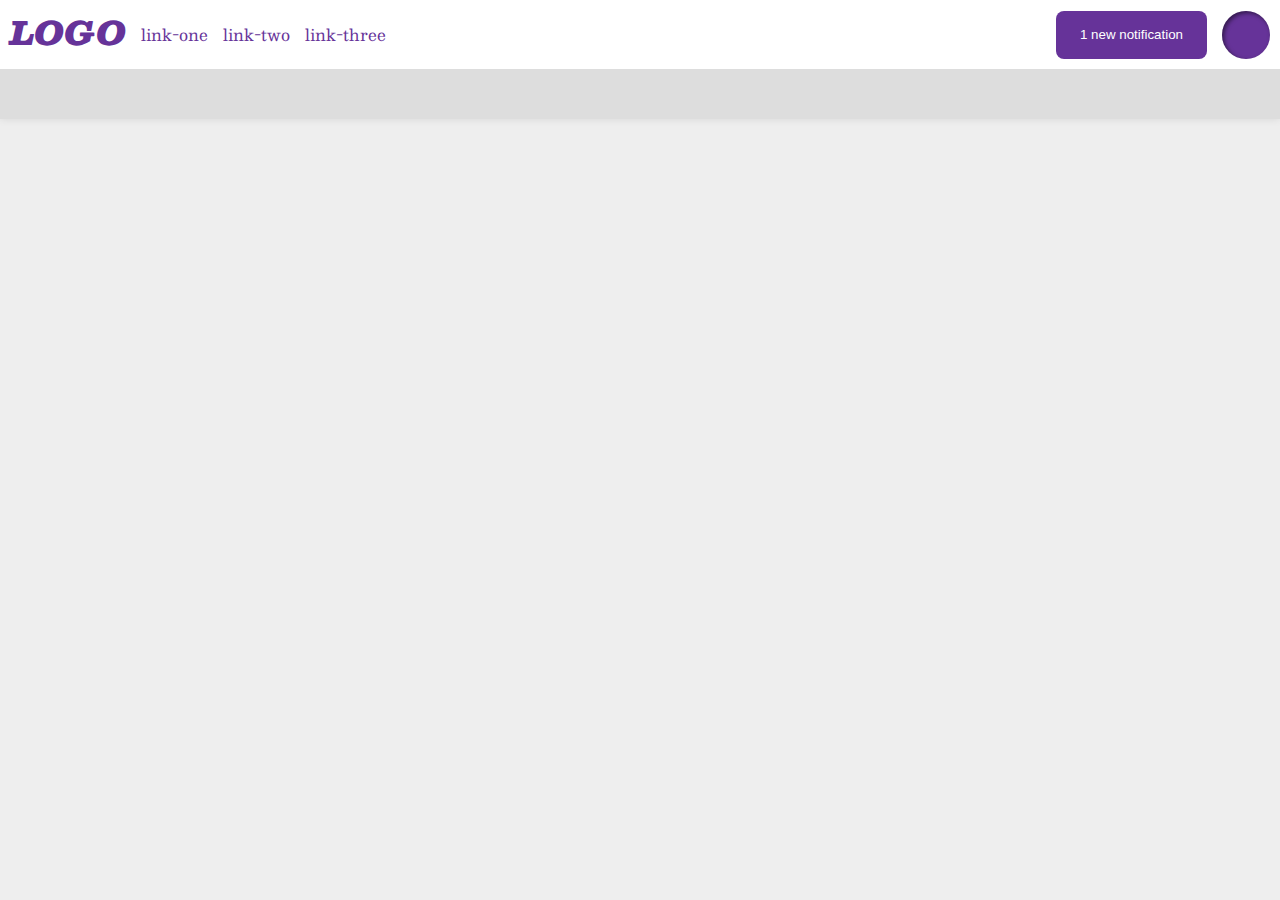
<file: flex/03-flex-header-2/index.html>
<!DOCTYPE html>
<html lang="en">
  <head>
    <meta charset="UTF-8">
    <meta http-equiv="X-UA-Compatible" content="IE=edge">
    <meta name="viewport" content="width=device-width, initial-scale=1.0">
    <title>Flex Header 2</title>
    <link rel="stylesheet" href="style.css">
  </head>
  <body>
    <div class="header">
      <div class="left">
       <div class="logo">
        LOGO
       </div>
       <ul class="links">
        <li><a href="google.com">link-one</a></li>
        <li><a href="google.com">link-two</a></li>
        <li><a href="google.com">link-three</a></li>
       </ul>
      </div>
      <div class="right">
        <button class="notifications">
        1 new notification
        </button>
        <div class="profile-image"></div>
      </div>
    </div>
  </body>
</html>
</file>
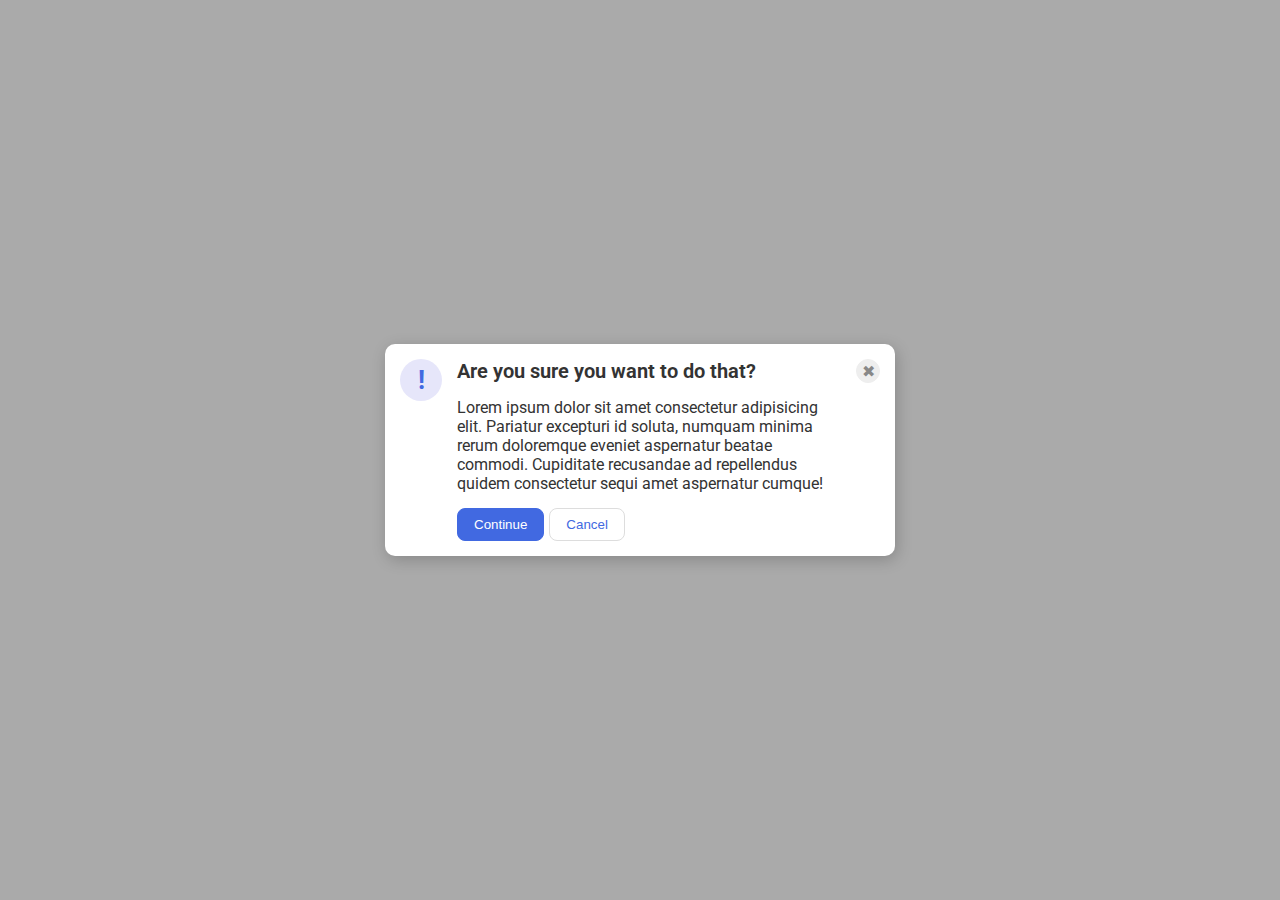
<file: flex/05-flex-modal/index.html>
<!DOCTYPE html>
<html lang="en">
  <head>
    <meta charset="UTF-8">
    <meta http-equiv="X-UA-Compatible" content="IE=edge">
    <meta name="viewport" content="width=device-width, initial-scale=1.0">
    <link rel="stylesheet" href="style.css">
    <title>Modal</title>
  </head>
  <body>
    <div class="modal">
      <div class="icon">!</div>
      <div class="middlebox">
       <div class="header">Are you sure you want to do that?</div>
       <div class="text">Lorem ipsum dolor sit amet consectetur adipisicing elit. Pariatur excepturi id soluta, numquam minima rerum doloremque eveniet aspernatur beatae commodi. Cupiditate recusandae ad repellendus quidem consectetur sequi amet aspernatur cumque!</div>
       <div class="buttons">
        <button class="continue">Continue</button>
        <button class="cancel">Cancel</button>
       </div>
      </div>
      <button class="close-button">✖</button>
    </div>
  </body>
</html>
</file>
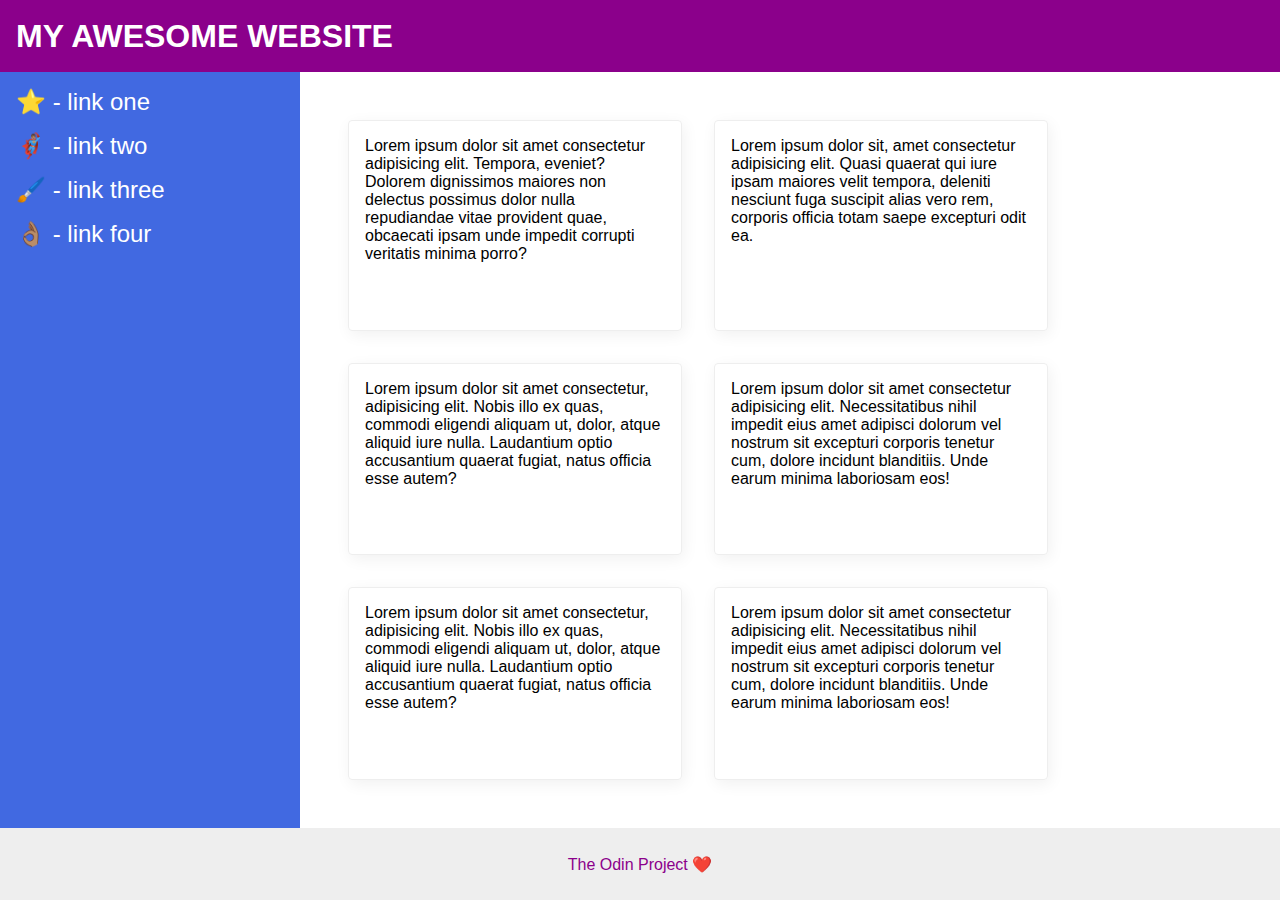
<file: flex/07-flex-layout-2/index.html>
<!DOCTYPE html>
<html lang="en">
  <head>
    <meta charset="UTF-8">
    <meta http-equiv="X-UA-Compatible" content="IE=edge">
    <meta name="viewport" content="width=device-width, initial-scale=1.0">
    <title>The Holy Grail</title>
    <link rel="stylesheet" href="style.css">
  </head>
  <body>
    <div class="header">
      MY AWESOME WEBSITE
    </div> 
   <div class="middlesection">
    <div class="sidebar">
      <ul>
        <li><a href="#">⭐ - link one</a></li>
        <li><a href="#">🦸🏽‍♂️ - link two</a></li>
        <li><a href="#">🖌️ - link three</a></li>
        <li><a href="#">👌🏽 - link four</a></li>
      </ul>
    </div>
   <div class="cardwrap">
    <div class="card">Lorem ipsum dolor sit amet consectetur adipisicing elit. Tempora, eveniet? Dolorem dignissimos maiores non delectus possimus dolor nulla repudiandae vitae provident quae, obcaecati ipsam unde impedit corrupti veritatis minima porro?</div>
    <div class="card">Lorem ipsum dolor sit, amet consectetur adipisicing elit. Quasi quaerat qui iure ipsam maiores velit tempora, deleniti nesciunt fuga suscipit alias vero rem, corporis officia totam saepe excepturi odit ea.</div>
    <div class="card">Lorem ipsum dolor sit amet consectetur, adipisicing elit. Nobis illo ex quas, commodi eligendi aliquam ut, dolor, atque aliquid iure nulla. Laudantium optio accusantium quaerat fugiat, natus officia esse autem?</div>
    <div class="card">Lorem ipsum dolor sit amet consectetur adipisicing elit. Necessitatibus nihil impedit eius amet adipisci dolorum vel nostrum sit excepturi corporis tenetur cum, dolore incidunt blanditiis. Unde earum minima laboriosam eos!</div>
    <div class="card">Lorem ipsum dolor sit amet consectetur, adipisicing elit. Nobis illo ex quas, commodi eligendi aliquam ut, dolor, atque aliquid iure nulla. Laudantium optio accusantium quaerat fugiat, natus officia esse autem?</div>
    <div class="card">Lorem ipsum dolor sit amet consectetur adipisicing elit. Necessitatibus nihil impedit eius amet adipisci dolorum vel nostrum sit excepturi corporis tenetur cum, dolore incidunt blanditiis. Unde earum minima laboriosam eos!</div>
   </div>
  </div>
    <div class="footer">
      The Odin Project ❤️
    </div>
  </body>
</html>
</file>
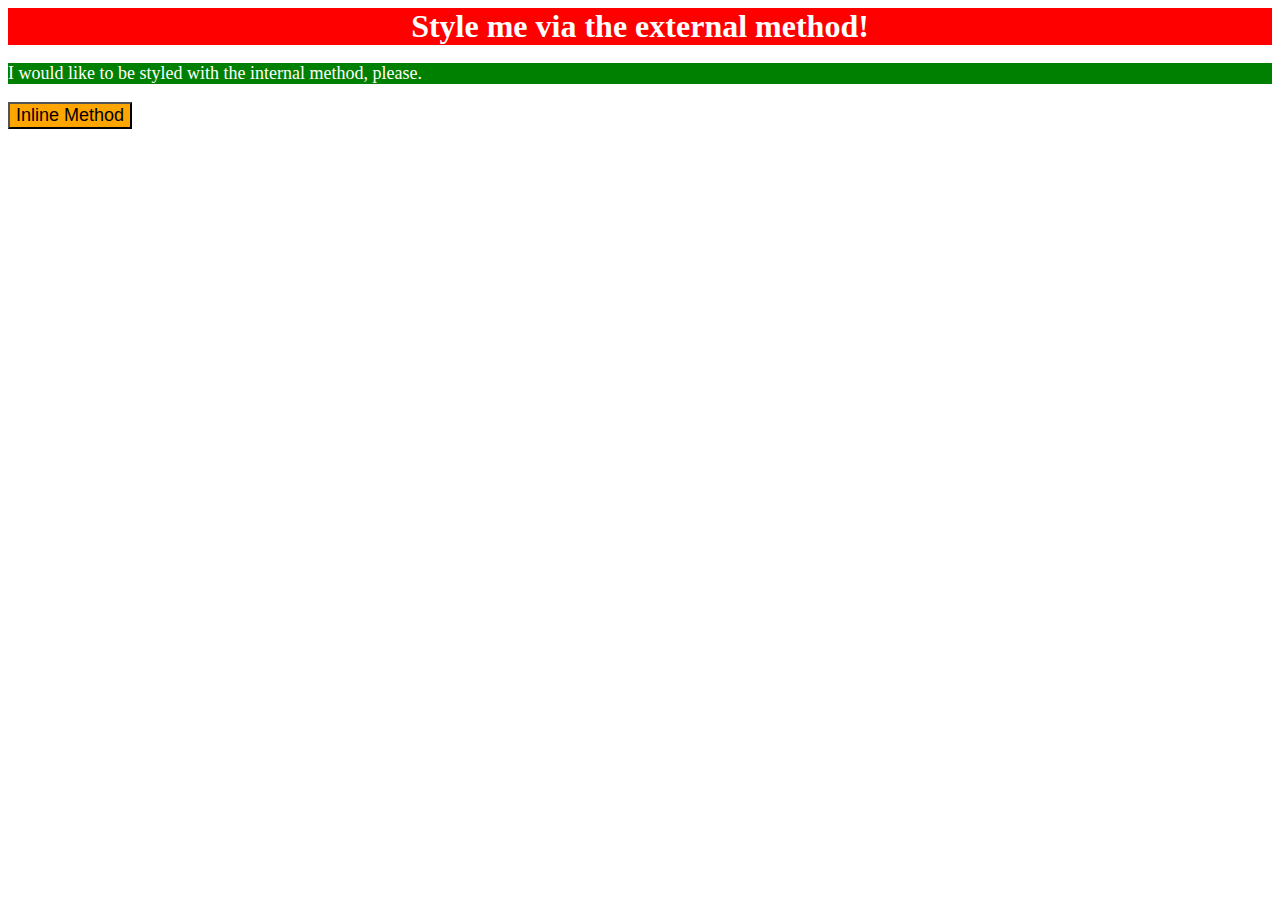
<file: foundations/01-css-methods/index.html>
<!DOCTYPE html>
<html lang="en">
  <head>
    <meta charset="UTF-8">
    <meta http-equiv="X-UA-Compatible" content="IE=edge">
    <meta name="viewport" content="width=device-width, initial-scale=1.0">
    <title>Methods for Adding CSS</title>
    <link rel="stylesheet" href="styles.css">
    <style>
      p {
        background-color: green;
        color: white;
        font-size: 18px
      }
    </style>
  </head>
  <body>
    <div>Style me via the external method!</div>
    <p>I would like to be styled with the internal method, please.</p>
    <button style="background-color: orange; font-size: 18px">Inline Method</button>
  </body>
</html>
</file>
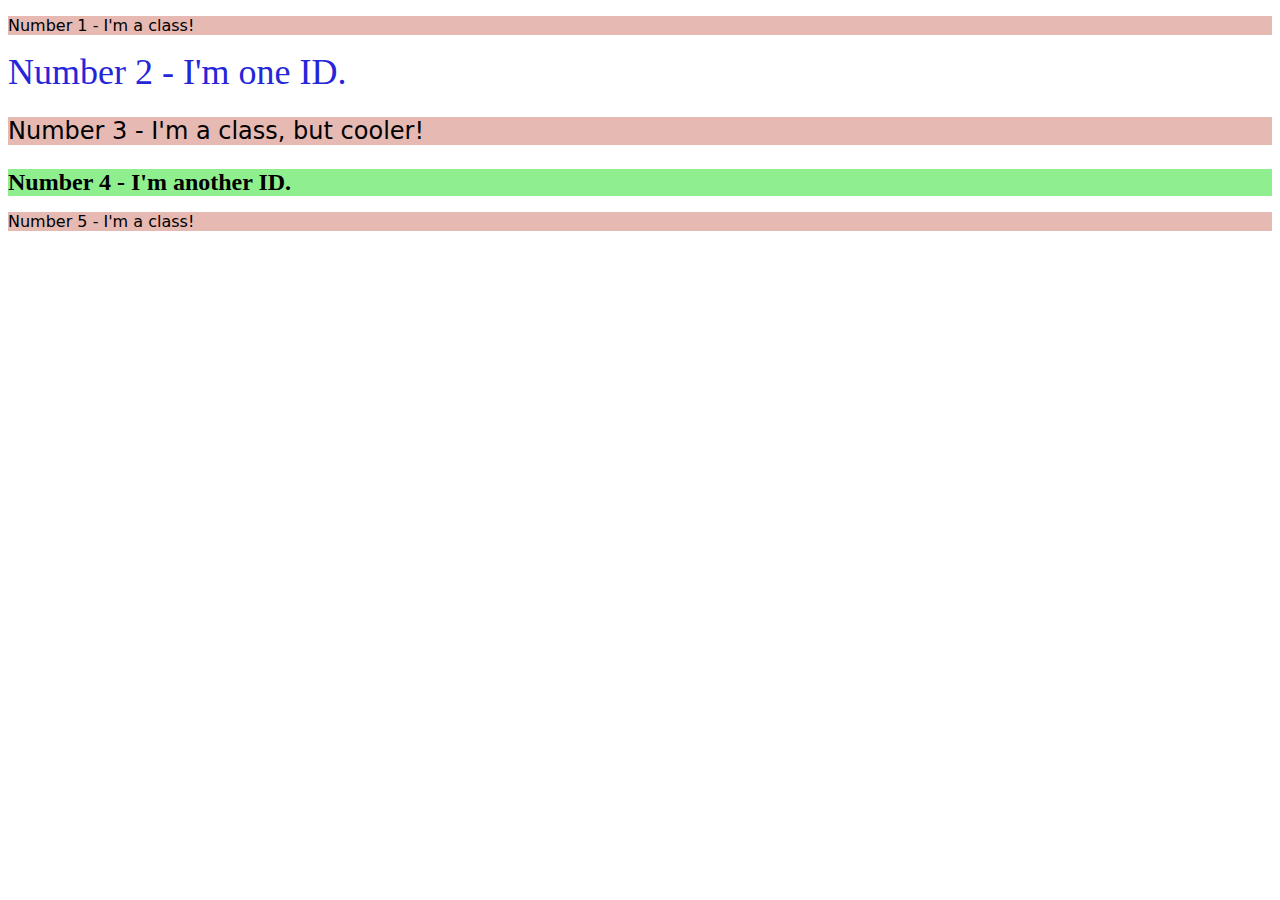
<file: foundations/02-class-id-selectors/index.html>
<!DOCTYPE html>
<html lang="en">
  <head>
    <meta charset="UTF-8">
    <meta http-equiv="X-UA-Compatible" content="IE=edge">
    <meta name="viewport" content="width=device-width, initial-scale=1.0">
    <title>Class and ID Selectors</title>
    <link rel="stylesheet" href="style.css">
  </head>
  <body>
    <p class="odd">Number 1 - I'm a class!</p>
    <div id="nr2">Number 2 - I'm one ID.</div>
    <p class="odd nr3">Number 3 - I'm a class, but cooler!</p>
    <div id="nr4">Number 4 - I'm another ID.</div>
    <p class="odd">Number 5 - I'm a class!</p>
  </body>
</html>
</file>
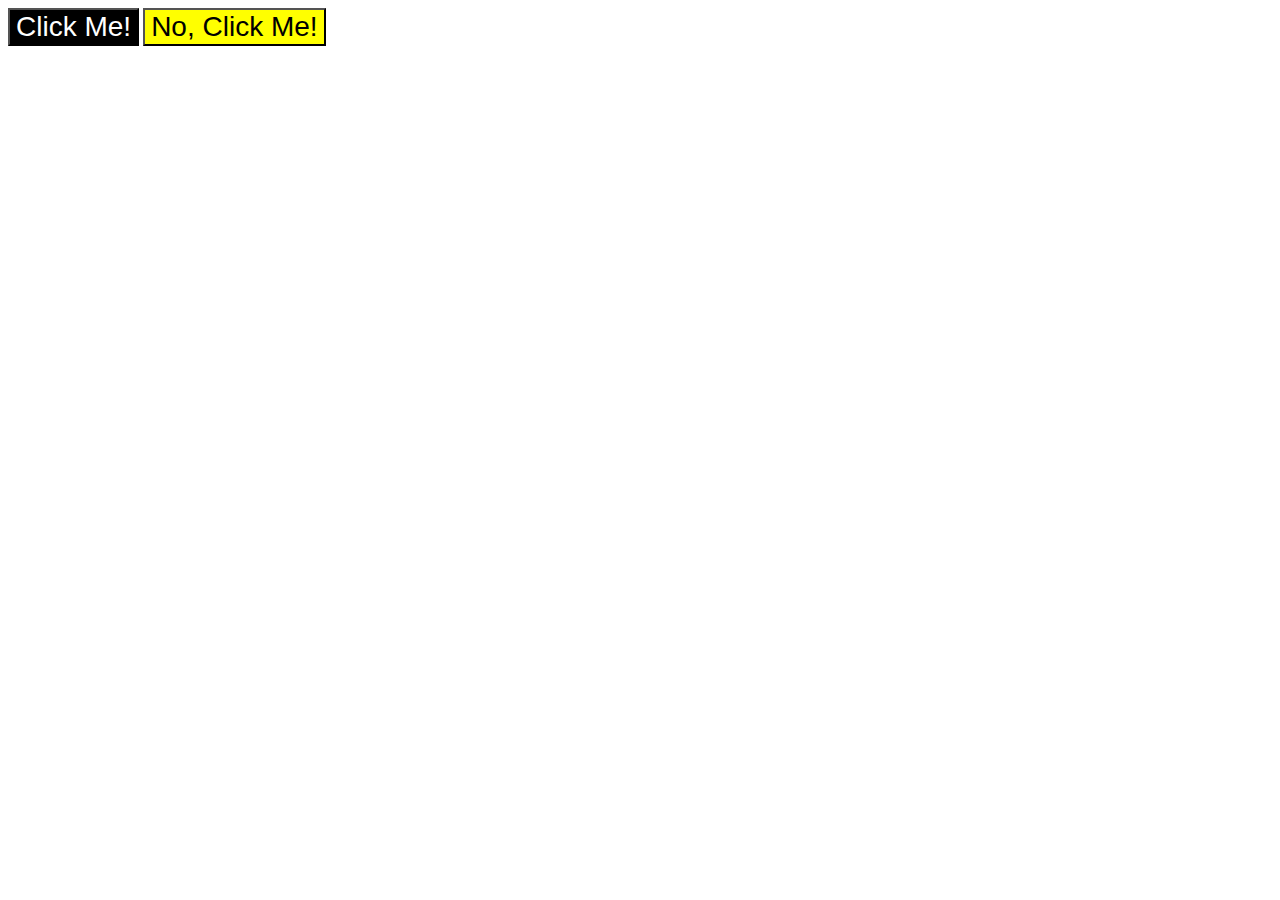
<file: foundations/03-grouping-selectors/index.html>
<!DOCTYPE html>
<html lang="en">
  <head>
    <meta charset="UTF-8">
    <meta http-equiv="X-UA-Compatible" content="IE=edge">
    <meta name="viewport" content="width=device-width, initial-scale=1.0">
    <title>Grouping Selectors</title>
    <link rel="stylesheet" href="style.css">
  </head>
  <body>
    <button class="button-01 button">Click Me!</button>
    <button class="button-02 button">No, Click Me!</button>
  </body>
</html>
</file>
<file: flex/03-flex-header-2/style.css>
/* this is some magical font-importing.  
you'll learn about it later. */
@import url('https://fonts.googleapis.com/css2?family=Besley:ital,wght@0,400;1,900&display=swap');

body {
  margin: 0;
  background: #eee;
  font-family: Besley, serif;
}

.header {
  background: white;
  border-bottom: 50px solid #ddd;
  box-shadow: 0 0 8px rgba(0,0,0,.1);
  align-items: center;
  display: flex;
  padding: 5px 10px;
  flex-wrap: wrap
}

.profile-image {
  background: rebeccapurple;
  box-shadow: inset 2px 2px 4px rgba(0,0,0,.5);
  border-radius: 50%;
  width: 48px;
  height: 48px;
}

.logo {
  color: rebeccapurple;
  font-size: 32px;
  font-weight: 900;
  font-style: italic;
}

button {
  border: none;
  border-radius: 8px;
  background: rebeccapurple;
  color: white;
  padding: 8px 24px;
}

a {
  /* this removes the line under our links */
  text-decoration: none;
  color: rebeccapurple;
}

ul {
  list-style-type: none;
  display: flex;
  padding: 0;
  gap: 15px
}

.left {
  display: flex;
  flex-shrink: 0;
  gap: 15px;
}

.right {
  display: flex;
  margin-left: auto;
  flex-shrink: 0;
  gap: 15px
}
</file>
<file: flex/05-flex-modal/style.css>
@import url('https://fonts.googleapis.com/css2?family=Roboto:wght@400;700&display=swap');

html, body {
  height: 100%;
}

body {
  font-family: Roboto, sans-serif;
  margin: 0;
  background: #aaa;
  color: #333;
  /* I'll give you this one for free lol */
  display: flex;
  align-items: center;
  justify-content: center;
}

.modal {
  background: white;
  width: 480px;
  border-radius: 10px;
  box-shadow: 2px 4px 16px rgba(0,0,0,.2);
  display: flex;
  padding: 15px;
  gap: 15px
}

.middlebox {
  display:flex; 
  flex-direction: column;
  flex-basis: 85%;
  gap: 15px
}

.header {
  font-size: 20px;
  font-weight: 650
}

.buttons {
  display: flex;
  gap: 5px

}

.icon {
  color: royalblue;
  font-size: 26px;
  font-weight: 700;
  background: lavender;
  width: 42px;
  height: 42px;
  border-radius: 50%;
  display: flex;
  align-items: center;
  justify-content: center;
  flex-shrink: 0
}

.close-button {
  background: #eee;
  border-radius: 50%;
  color: #888;
  font-weight: 400;
  font-size: 16px;
  height: 24px;
  width: 24px;
  display: flex;
  align-items: center;
  justify-content: center;
  border: 1px solid #eee;
  padding: 0;
  flex-shrink: 0
}

button {
  cursor: pointer;
  padding: 8px 16px;
  border-radius: 8px;
}

button.continue {
  background: royalblue;
  border: 1px solid royalblue;
  color: white;
}

button.cancel {
  background: white;
  border: 1px solid #ddd;
  color: royalblue;
}
</file>
<file: flex/07-flex-layout-2/style.css>
body {
  font-family: -apple-system, BlinkMacSystemFont, 'Segoe UI', Roboto, Oxygen, Ubuntu, Cantarell, 'Open Sans', 'Helvetica Neue', sans-serif;
  margin: 0;
  min-height: 100vh;
  display: flex;
  flex-direction: column;
}

.header {
  height: 72px;
  background: darkmagenta;
  color: white;
  font-size: 32px;
  font-weight: 700;
  padding-left: 16px;
  display: flex;
  align-items: center
}

.footer {
  height: 72px;
  background: #eee;
  color: darkmagenta;
  display: flex;
  justify-content: center;
  align-items: center;
  margin-top: auto

}

.sidebar {
  width: 300px;
  background: royalblue;
  box-sizing: border-box;
  flex-shrink: 0;
}

.card {
  border: 1px solid #eee;
  box-shadow: 2px 4px 16px rgba(0,0,0,.06);
  border-radius: 4px;
  width: 300px;
  padding: 16px;
  
}

ul {
  list-style: none;
  padding: 0;
}

li {
  padding: 0px 0px 16px 16px  
}

a {
  text-decoration: none;
  color: white;
  font-size: 24px;
}

.cardwrap {
  display: flex;
  flex-wrap: wrap;
  padding: 48px;
  gap: 32px;
}

.middlesection {
  display: flex;
  flex-grow: 1
  
}
</file>
<file: foundations/01-css-methods/styles.css>
div {
    background-color: red;
    color: white;
    font-size: 32px;
    text-align: center;
    font-weight: bold
}
</file>
<file: foundations/02-class-id-selectors/style.css>
.odd {
    background-color: hsl(8, 50%, 80%);
    font-family: "Verdana", "DejaVu Sans", sans-serif
}
#nr2 {
    color: hsl(240, 70%, 50%);
    font-size: 36px
}
.nr3, #nr4 {
    font-size: 24px
}
#nr4 {
    background-color: hsl(120, 75%, 75%);
    font-weight: 700
}
</file>
<file: foundations/03-grouping-selectors/style.css>
.button {
    font-size: 28px;
    font-family: "Helvetica", "Times New Roman", sans-serif
}
.button-01 {
    background-color: rgb(0, 0, 0);
    color: rgb(255, 255, 255)
}
.button-02 {
    background-color: rgb(255, 255, 0)
}
</file>
